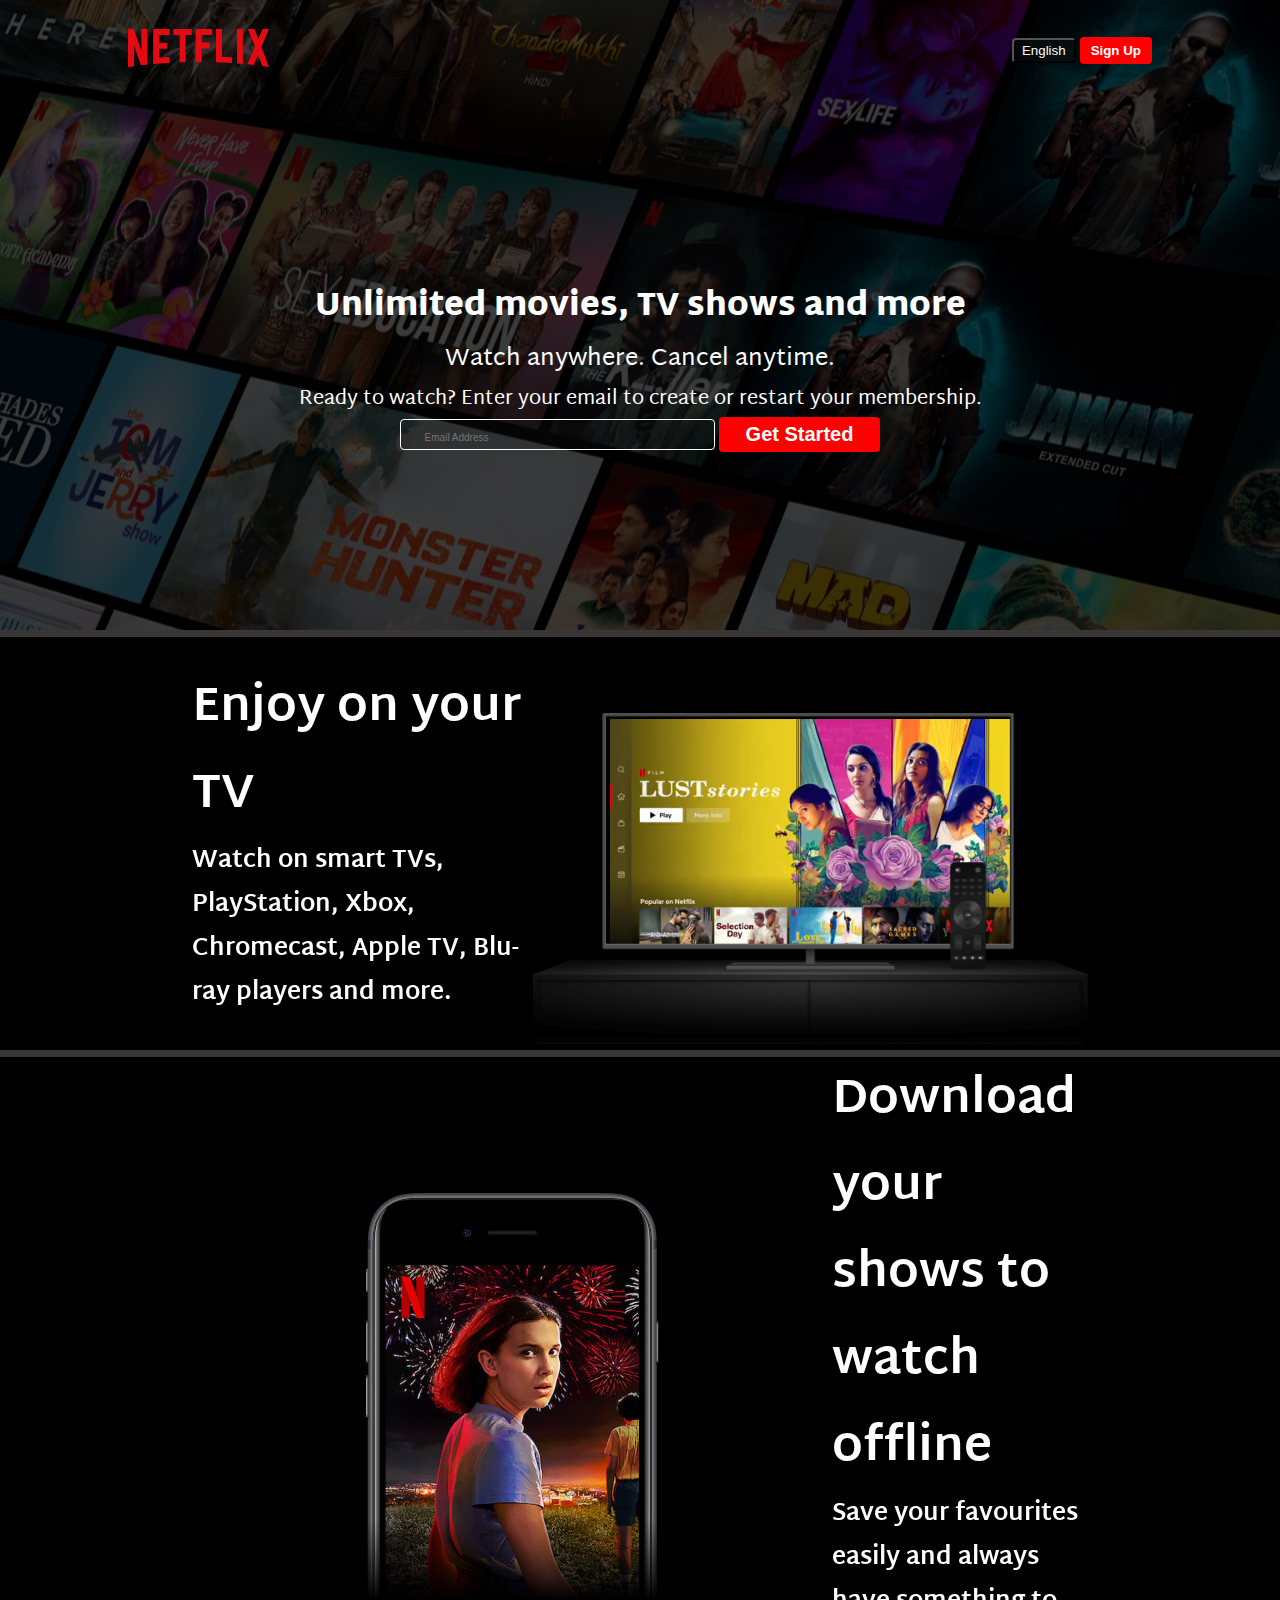
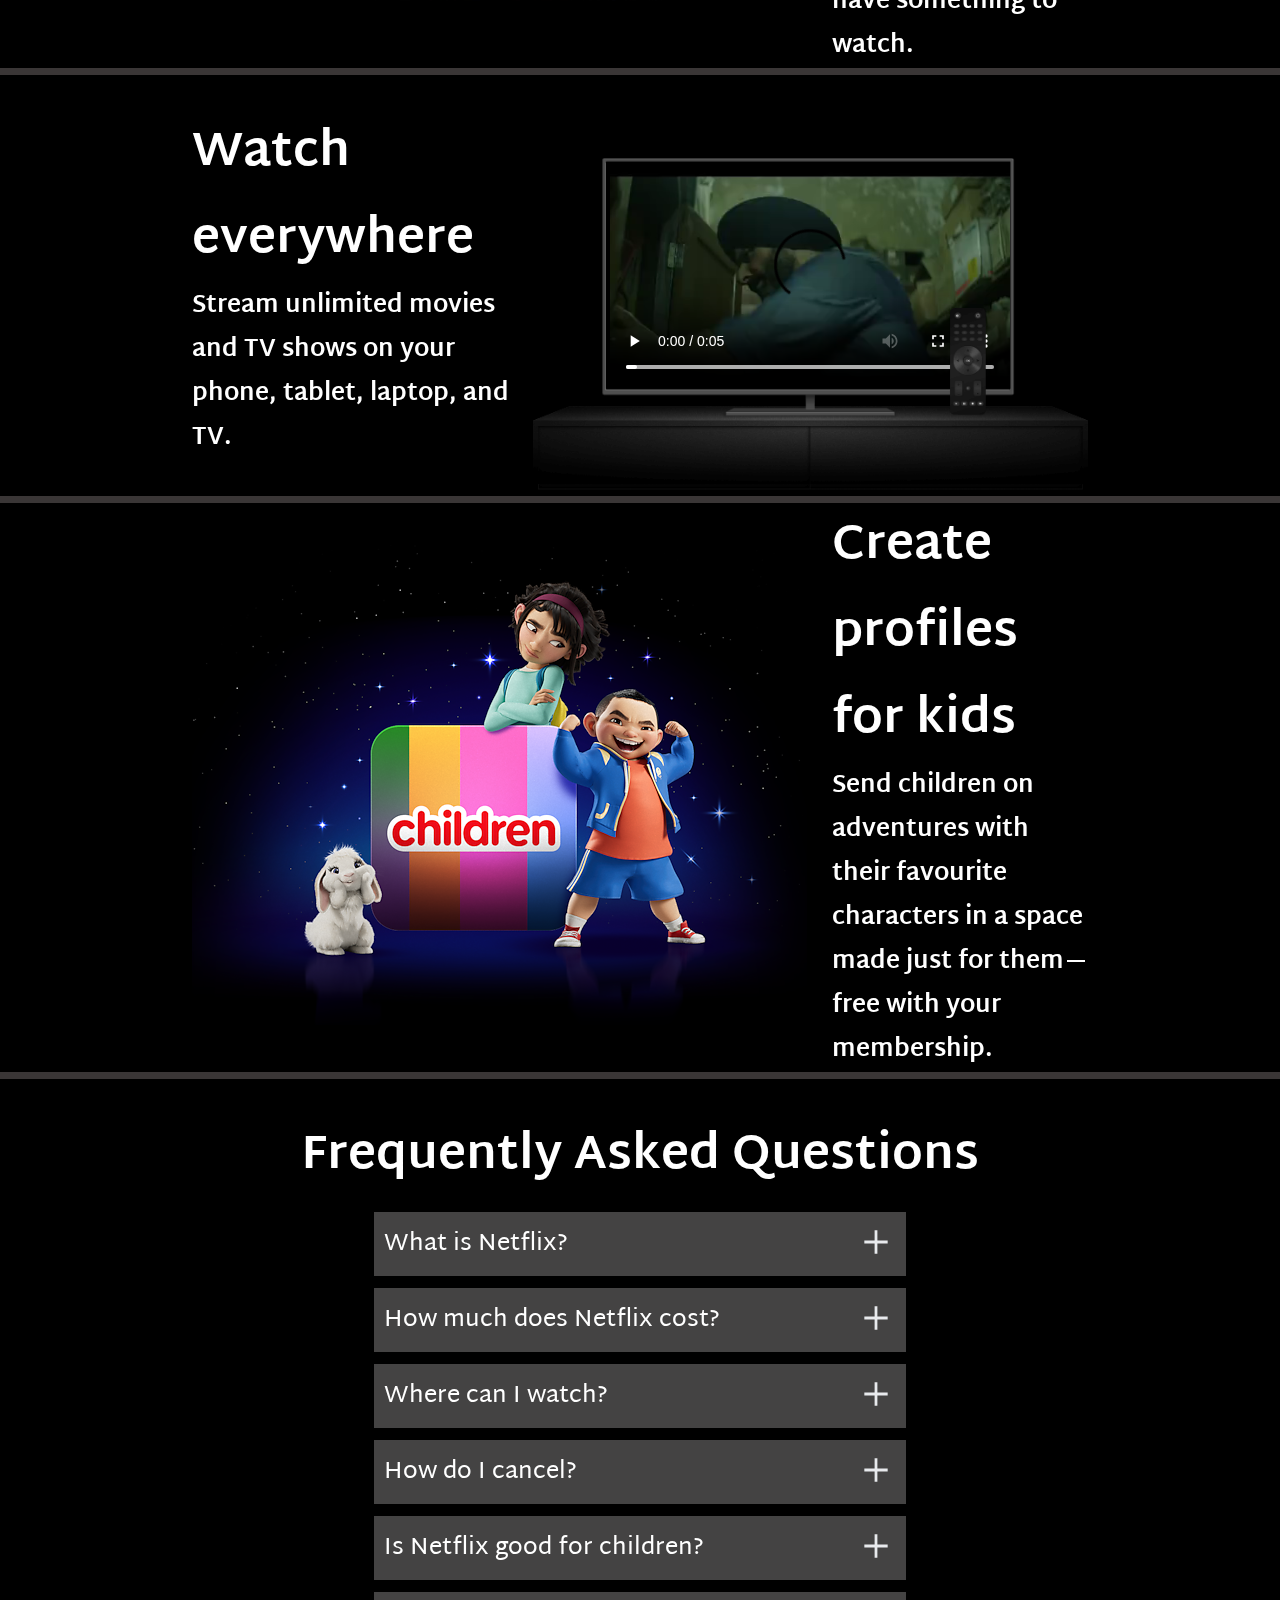
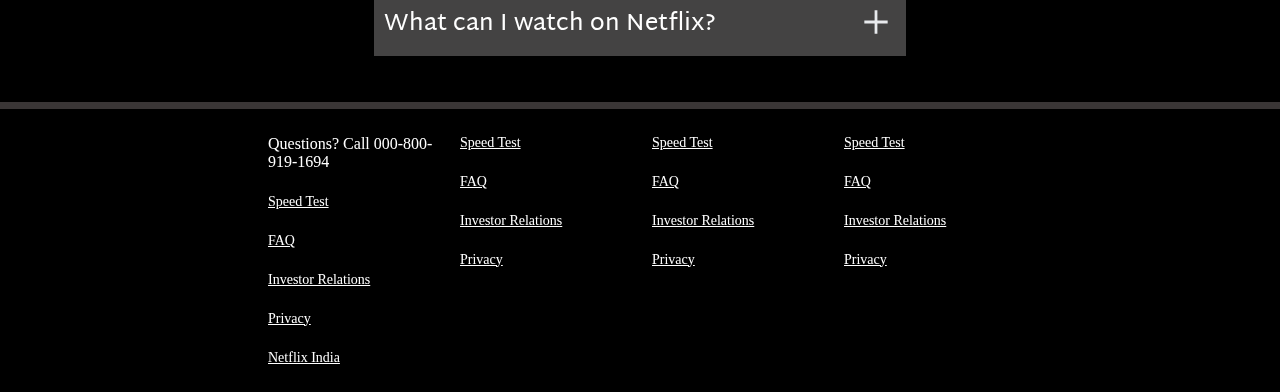
<file: index.html>
<!DOCTYPE html>
<html lang="en">

<head>
    <meta charset="UTF-8">
    <meta name="viewport" content="width=device-width, initial-scale=1.0">
    <title>Netflix India – Watch TV Shows Online, Watch Movies Online</title>
    <link rel="shortcut icon" href="img/favicon.ico" type="image/x-icon">
    <link rel="stylesheet" href="style.css">
</head>

<body>
    <div class="main">
        <nav>
            <span><img src="img/logo.svg" alt=""></span>
            <div>
                <button class="btn btn-eng ">English</button>
                <button class="btn btn-red-sn">Sign Up</button>
            </div>
        </nav>
        <div class="box"></div>
        <div class="hero">
            <span>Unlimited movies, TV shows and more</span>
            <span>Watch anywhere. Cancel anytime.</span>
            <span>Ready to watch? Enter your email to create or restart your membership.</span>
            <div>
                <input type="text" placeholder="Email Address">
                <button class="btn btn-red">Get Started</button>
            </div>
        </div>
        <div class="seprate"></div>
    </div>
    <section class="first">
        <div class="sec1">
            <h1> Enjoy on your TV</h1>
            <span> Watch on smart TVs, PlayStation, Xbox, Chromecast, Apple TV, Blu-ray players and more.</span>
        </div>
        <div class="img1">
            <img src="img/tv.png" alt="IMAGE ONE">
            <video src="vdos/vdo1.mp4 " autoplay loop></video>
        </div>
    </section>
    <div class="seprate"></div>


    <section class=" second">

        <div class="img2">
            <img src="img/girl.jpg" alt="IMAGE two">
        </div>
        <div class="sec2">
            <span> Download your shows to watch offline</span>
            <span> Save your favourites easily and always have something to watch.</span>
        </div>

    </section>
    <div class="seprate"></div>

    <section class="third">
        <div class="sec3">
            <h1> Watch everywhere</h1>
            <span> Stream unlimited movies and TV shows on your phone, tablet, laptop, and TV.</span>
        </div>
        <div class="img3">
            <img src="img/tv.png" alt="IMAGE THREE">
            <video src="vdos/vdo2.mp4 " autoplay loop controls></video>
        </div>
    </section>
    <div class="seprate"></div>

    <section class="fourth">

        <div class="img4">
            <img src="img/chldren.png" alt="IMAGE FOUR">
        </div>
        <div class="sec4">
            <span>Create profiles for kids</span>
            <span> Send children on adventures with their favourite characters in a space made just for them—free with
                your membership.</span>
        </div>

    </section>
    <div class="seprate"></div>
    <section class="faq">
        <h1>Frequently Asked Questions</h1>
        <div class="faqbox">
            <span>What is Netflix?</span>
            <svg xmlns="http://www.w3.org/2000/svg" height="40px" viewBox="0 -960 960 960" width="40px" fill="#e8eaed">
                <path d="M446.67-446.67H200v-66.66h246.67V-760h66.66v246.67H760v66.66H513.33V-200h-66.66v-246.67Z" />
            </svg>
        </div>
        <div class="faqbox">
            <span>How much does Netflix cost?</span>
            <svg xmlns="http://www.w3.org/2000/svg" height="40px" viewBox="0 -960 960 960" width="40px" fill="#e8eaed">
                <path d="M446.67-446.67H200v-66.66h246.67V-760h66.66v246.67H760v66.66H513.33V-200h-66.66v-246.67Z" />
            </svg>
        </div>
        <div class="faqbox">
            <span>Where can I watch?</span>
            <svg xmlns="http://www.w3.org/2000/svg" height="40px" viewBox="0 -960 960 960" width="40px" fill="#e8eaed">
                <path d="M446.67-446.67H200v-66.66h246.67V-760h66.66v246.67H760v66.66H513.33V-200h-66.66v-246.67Z" />
            </svg>
        </div>
        <div class="faqbox">
            <span>How do I cancel?</span>
            <svg xmlns="http://www.w3.org/2000/svg" height="40px" viewBox="0 -960 960 960" width="40px" fill="#e8eaed">
                <path d="M446.67-446.67H200v-66.66h246.67V-760h66.66v246.67H760v66.66H513.33V-200h-66.66v-246.67Z" />
            </svg>
        </div>
        <div class="faqbox">
            <span>Is Netflix good for children?</span>
            <svg xmlns="http://www.w3.org/2000/svg" height="40px" viewBox="0 -960 960 960" width="40px" fill="#e8eaed">
                <path d="M446.67-446.67H200v-66.66h246.67V-760h66.66v246.67H760v66.66H513.33V-200h-66.66v-246.67Z" />
            </svg>
        </div>
        <div class="faqbox">
            <span>What can I watch on Netflix?</span>
            <svg xmlns="http://www.w3.org/2000/svg" height="40px" viewBox="0 -960 960 960" width="40px" fill="#e8eaed">
                <path d="M446.67-446.67H200v-66.66h246.67V-760h66.66v246.67H760v66.66H513.33V-200h-66.66v-246.67Z" />
            </svg>
        </div>
    </section>
    <div class="seprate"></div>
    <footer>
        <div class="footer">

            <div class="footer-item">
                <span>Questions? Call 000-800-919-1694</span>
                <a href="Questions? Call 000-800-919-1694">Speed Test</a>
                <a href="FAQ">FAQ</a>
                <a href="Investor Relations">Investor Relations</a>
                <a href="Privacy">Privacy</a>
                <a href="Privacy">Netflix India</a>
            </div>
            <div class="footer-item">
                <a href="Questions? Call 000-800-919-1694">Speed Test</a>
                <a href="FAQ">FAQ</a>
                <a href="Investor Relations">Investor Relations</a>
                <a href="Privacy">Privacy</a>
            </div>
            <div class="footer-item">
                <a href="Questions? Call 000-800-919-1694">Speed Test</a>
                <a href="FAQ">FAQ</a>
                <a href="Investor Relations">Investor Relations</a>
                <a href="Privacy">Privacy</a>
            </div>
            <div class="footer-item">
                <a href="Questions? Call 000-800-919-1694">Speed Test</a>
                <a href="FAQ">FAQ</a>
                <a href="Investor Relations">Investor Relations</a>
                <a href="Privacy">Privacy</a>
            </div>

        </div>
    </footer>
</body>

</html>
</file>
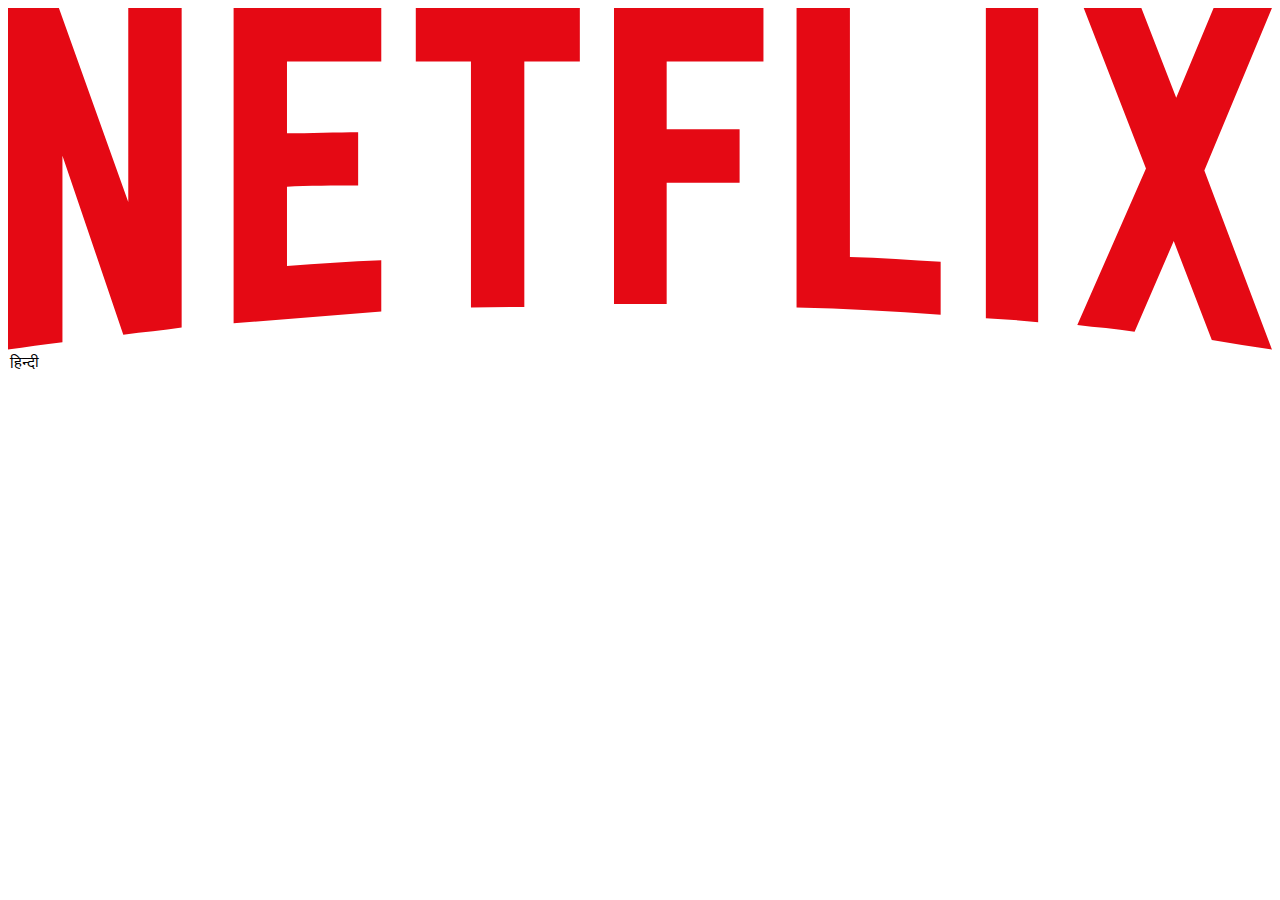
<file: img/background.html>
<!DOCTYPE html>
<html lang="en">
<head>
    <meta charset="UTF-8">
    <meta name="viewport" content="width=device-width, initial-scale=1.0">
    <title>Document</title>
</head>
<body>
    <!-- <video data-uia="nmhp-card-animation-asset-video" autoplay="" playsinline="" muted="" loop=""><source src="https://assets.nflxext.com/ffe/siteui/acquisition/ourStory/fuji/desktop/video-devices-in.m4v" type="video/mp4"></video> -->
    <div class=" default-ltr-cache-1y1tnl9 egicmjq0" style="background-image:linear-gradient(to top, rgba(0, 0, 0, 0.8) 0, rgba(0, 0, 0, 0) 60%, rgba(0, 0, 0, 0.8) 100%)" data-uia="nmhp-card-hero+gradient"></div>
    <svg viewBox="0 0 111 30" version="1.1" xmlns="http://www.w3.org/2000/svg" xmlns:xlink="http://www.w3.org/1999/xlink" aria-hidden="true" role="img" class="default-ltr-cache-1d568uk ev1dnif2"><g><path fill="rgb(229,9,20)" d="M105.06233,14.2806261 L110.999156,30 C109.249227,29.7497422 107.500234,29.4366857 105.718437,29.1554972 L102.374168,20.4686475 L98.9371075,28.4375293 C97.2499766,28.1563408 95.5928391,28.061674 93.9057081,27.8432843 L99.9372012,14.0931671 L94.4680851,-5.68434189e-14 L99.5313525,-5.68434189e-14 L102.593495,7.87421502 L105.874965,-5.68434189e-14 L110.999156,-5.68434189e-14 L105.06233,14.2806261 Z M90.4686475,-5.68434189e-14 L85.8749649,-5.68434189e-14 L85.8749649,27.2499766 C87.3746368,27.3437061 88.9371075,27.4055675 90.4686475,27.5930265 L90.4686475,-5.68434189e-14 Z M81.9055207,26.93692 C77.7186241,26.6557316 73.5307901,26.4064111 69.250164,26.3117443 L69.250164,-5.68434189e-14 L73.9366389,-5.68434189e-14 L73.9366389,21.8745899 C76.6248008,21.9373887 79.3120255,22.1557784 81.9055207,22.2804387 L81.9055207,26.93692 Z M64.2496954,10.6561065 L64.2496954,15.3435186 L57.8442216,15.3435186 L57.8442216,25.9996251 L53.2186709,25.9996251 L53.2186709,-5.68434189e-14 L66.3436123,-5.68434189e-14 L66.3436123,4.68741213 L57.8442216,4.68741213 L57.8442216,10.6561065 L64.2496954,10.6561065 Z M45.3435186,4.68741213 L45.3435186,26.2498828 C43.7810479,26.2498828 42.1876465,26.2498828 40.6561065,26.3117443 L40.6561065,4.68741213 L35.8121661,4.68741213 L35.8121661,-5.68434189e-14 L50.2183897,-5.68434189e-14 L50.2183897,4.68741213 L45.3435186,4.68741213 Z M30.749836,15.5928391 C28.687787,15.5928391 26.2498828,15.5928391 24.4999531,15.6875059 L24.4999531,22.6562939 C27.2499766,22.4678976 30,22.2495079 32.7809542,22.1557784 L32.7809542,26.6557316 L19.812541,27.6876933 L19.812541,-5.68434189e-14 L32.7809542,-5.68434189e-14 L32.7809542,4.68741213 L24.4999531,4.68741213 L24.4999531,10.9991564 C26.3126816,10.9991564 29.0936358,10.9054269 30.749836,10.9054269 L30.749836,15.5928391 Z M4.78114163,12.9684132 L4.78114163,29.3429562 C3.09401069,29.5313525 1.59340144,29.7497422 0,30 L0,-5.68434189e-14 L4.4690224,-5.68434189e-14 L10.562377,17.0315868 L10.562377,-5.68434189e-14 L15.2497891,-5.68434189e-14 L15.2497891,28.061674 C13.5935889,28.3437998 11.906458,28.4375293 10.1246602,28.6868498 L4.78114163,12.9684132 Z"></path></g></svg>
    <option lang="hi" label="हिन्दी" value="hi-IN">हिन्दी</option>

</body>
</html>


<!-- <div class=" default-ltr-cache-1y1tnl9 egicmjq0" style="background-image:linear-gradient(to top, rgba(0, 0, 0, 0.8) 0, rgba(0, 0, 0, 0) 60%, rgba(0, 0, 0, 0.8) 100%)" data-uia="nmhp-card-hero+gradient"></div> -->
</file>
<file: style.css>
@import url('https://fonts.googleapis.com/css2?family=Martel+Sans:wght@200;300;400;600;700;800;900&display=swap');
@import url('https://fonts.googleapis.com/css2?family=Poppins:ital,wght@0,100;0,200;0,300;0,400;0,500;0,600;0,700;0,800;0,900;1,100;1,200;1,300;1,400;1,500;1,600;1,700;1,800;1,900&display=swap');

* {
    margin: 0;
    padding: 0;
    /* font-family: "Poppins", sans-serif;
    font-weight: 400;
    font-style: normal; */
}

body {
    background-color: black;
}

.main {
    background-image: url(img/bg.jpg);
    background-size: max(1200px 100vw);
    background-position: center center;
    background-repeat: no-repeat;
    height: 70vh;
    position: relative;
}

.main .box {
    height: 70vh;
    width: 100%;
    opacity: 0.69;
    background-color: black;
    position: absolute;
    top: 0;
}

nav img {
    width: 141px;
    color: rgb(229, 9, 20);
    position: relative;
    z-index: 10;
}

nav button {
    position: relative;
    z-index: 10;

}

nav {
    max-width: 80vw;
    margin: auto;
    display: flex;
    justify-content: space-between;
    align-items: center;
    height: 100px;
    padding: 0 18px;
}


.btn {
    padding: 3px 8px;
    font-weight: bold;
    border-radius: 4px;
}

.btn-eng {
    background-color: rgba(23, 23, 23, 0.2);
    color: rgb(255, 251, 251);
    font-weight: lighter;

}

.btn-red-sn {
    background-color: red;
    color: white;
    border: solid red;
    cursor: pointer;
}

.hero {
    height: calc(100% - 100px);
    display: flex;
    justify-content: center;
    align-items: center;
    color: white;
    flex-direction: column;
    position: relative;
    font-family: "Martel Sans", sans-serif;
    font-weight: 600;
    font-style: normal;
    /* gap: 23px; */
    padding: 0 29px;
}

.hero>:nth-child(1) {
    font-weight: 900;
    font-size: 2rem;
    text-align: center;
}

.hero>:nth-child(2) {
    font-weight: 400;
    font-size: 24px;
    text-align: center;
}

.hero>:nth-child(3) {
    font-weight: 400;
    font-size: 20px;
    text-align: center;
}


.main input {
    padding: 3px 24px;
    font-size: 20px;
    background-color: rgba(23, 23, 23, 0.2);
    color: rgb(255, 251, 251);
    border-radius: 4px;
    border: 1px solid white;

}

input::placeholder {
    font-size: 10px;
    text-align: left;
}

.btn-red {
    background-color: red;
    color: white;
    border: solid red;
    padding: 3px 24px;
    font-size: 20px;
    cursor: pointer;
}

.seprate {

    height: 7px;
    background-color: rgb(58, 54, 54);
    z-index: 20;
}

.first {
    display: flex;
    justify-content: center;
    /* align-items: center; */
    max-width: 70vw;
    margin: auto;
    color: white;
    justify-content: center;
    align-items: center;

}


.first .sec1 {
    display: flex;
    flex-direction: column;
    padding: 34px 0;
}

.sec1>:nth-child(1) {
    font-size: 48px;
    font-weight: bolder;
    font-family: "Martel Sans", sans-serif;
}

.sec1>:nth-child(2) {
    font-size: 24px;
    font-weight: bolder;
    font-family: "Martel Sans", sans-serif;
}

.img1 img {
    width: 555px;
    position: relative;
    z-index: -1;
}

.img1 {
    position: relative;
}

.img1 video {
    position: absolute;
    width: 400px;
    top: 89px;
    left: 77px;
    z-index: -2;
}

.second {
    display: flex;
    justify-content: center;
    /* align-items: center; */
    max-width: 70vw;
    margin: auto;
    color: white;
    justify-content: center;
    align-items: center;
}



.second .sec2 {
    display: flex;
    flex-direction: column;
    /* gap: 5px; */
}

.sec2>:nth-child(1) {
    font-size: 48px;
    font-weight: bolder;
    font-family: "Martel Sans", sans-serif;
}

.sec2>:nth-child(2) {
    font-size: 24px;
    font-weight: bolder;
    font-family: "Martel Sans", sans-serif;
}

.third {
    display: flex;
    justify-content: center;
    /* align-items: center; */
    max-width: 70vw;
    margin: auto;
    color: white;
    justify-content: center;
    align-items: center;
}


.third .sec3 {
    display: flex;
    flex-direction: column;
    padding: 34px 0;
}

.sec3>:nth-child(1) {
    font-size: 48px;
    font-weight: bolder;
    font-family: "Martel Sans", sans-serif;
}

.sec3>:nth-child(2) {
    font-size: 24px;
    font-weight: bolder;
    font-family: "Martel Sans", sans-serif;
}

.img3 img {
    width: 555px;
    position: relative;
    z-index: -1;
}

.img3 {
    position: relative;
}

.img3 video {
    position: absolute;
    width: 400px;
    top: 89px;
    left: 77px;
    z-index: -2;
}

.fourth {
    display: flex;
    justify-content: center;
    /* align-items: center; */
    max-width: 70vw;
    margin: auto;
    color: white;
    justify-content: center;
    align-items: center;
}



.fourth .sec4 {
    display: flex;
    flex-direction: column;


}

.sec4>:nth-child(1) {
    font-size: 48px;
    font-weight: bolder;
    font-family: "Martel Sans", sans-serif;
}

.sec4>:nth-child(2) {
    font-size: 24px;
    font-weight: bolder;
    font-family: "Martel Sans", sans-serif;
}

.faq {
    background-color: black;
    color: white;
    padding: 34px;
    font-family: "Martel Sans", sans-serif;

}

.faq h1 {
    text-align: center;
    font-size: 48px;
}

.faqbox {
    display: flex;
    justify-content: space-between;
    background-color: rgb(68, 67, 67);
    color: white;
    padding: 10px;
    max-width: 40vw;
    margin: 12px auto;
    cursor: pointer;
    font-size: 24px;
    /* font-family: "Martel Sans", sans-serif; */
}

.faqbox span {
    font-family: "Martel Sans", sans-serif;
}

.faqbox:hover {
    background-color: rgb(87, 84, 84);
}

footer {
    color: white;
    padding: 14px;
}

.footer {
    display: grid;
    grid-template-columns: 1fr 1fr 1fr 1fr;
    color: white;
    max-width: 60vw;
    margin: auto;
}


.footer-item {
    display: flex;
    flex-direction: column;
    padding: 12px;
    gap: 23px;
}

.footer a {
    /* text-decoration: none; */
    color: white;
    font-size: 14px;

}

@media screen and (max-width:753px) {
    .first {
        flex-wrap: wrap;
    }

    .img1 img {
        width: 250px;
    }

    .img1 video {
        width: 200px;
        top: 40px;
        left: 33px;
       
    }
    .hero>:nth-child(1) {
        font-size: 32px;
    }
    .hero>:nth-child(2) {
        font-size: 18px;
    }
    .hero>:nth-child(3) {
        font-size: 18px;
    }
    nav {
            max-width: 90vw;
        }
     .hero .btn{
        margin: 12px;
        padding: 3px 24px;
        display: flex;
        justify-content: center;
        align-items: center;
        flex-direction: column;
        gap: 16px;
        
     }  
}
@media screen and (max-width:753px) {
    .second {
        flex-wrap: wrap;
    }
}
@media screen and (max-width:753px) {
    .third {
        flex-wrap: wrap;
    }
    .img3 img {
        width: 250px;
    }

    .img3 video {
        width: 200px;
        top: 40px;
        left: 33px;
       
    }
}
@media screen and (max-width:753px) {
    .fourth {
        flex-wrap: wrap;
    }
}
@media screen and (max-width:753px) {
    .footer {
        display: grid;
        grid-template-columns: 1fr 1fr;
    }
}
</file>
